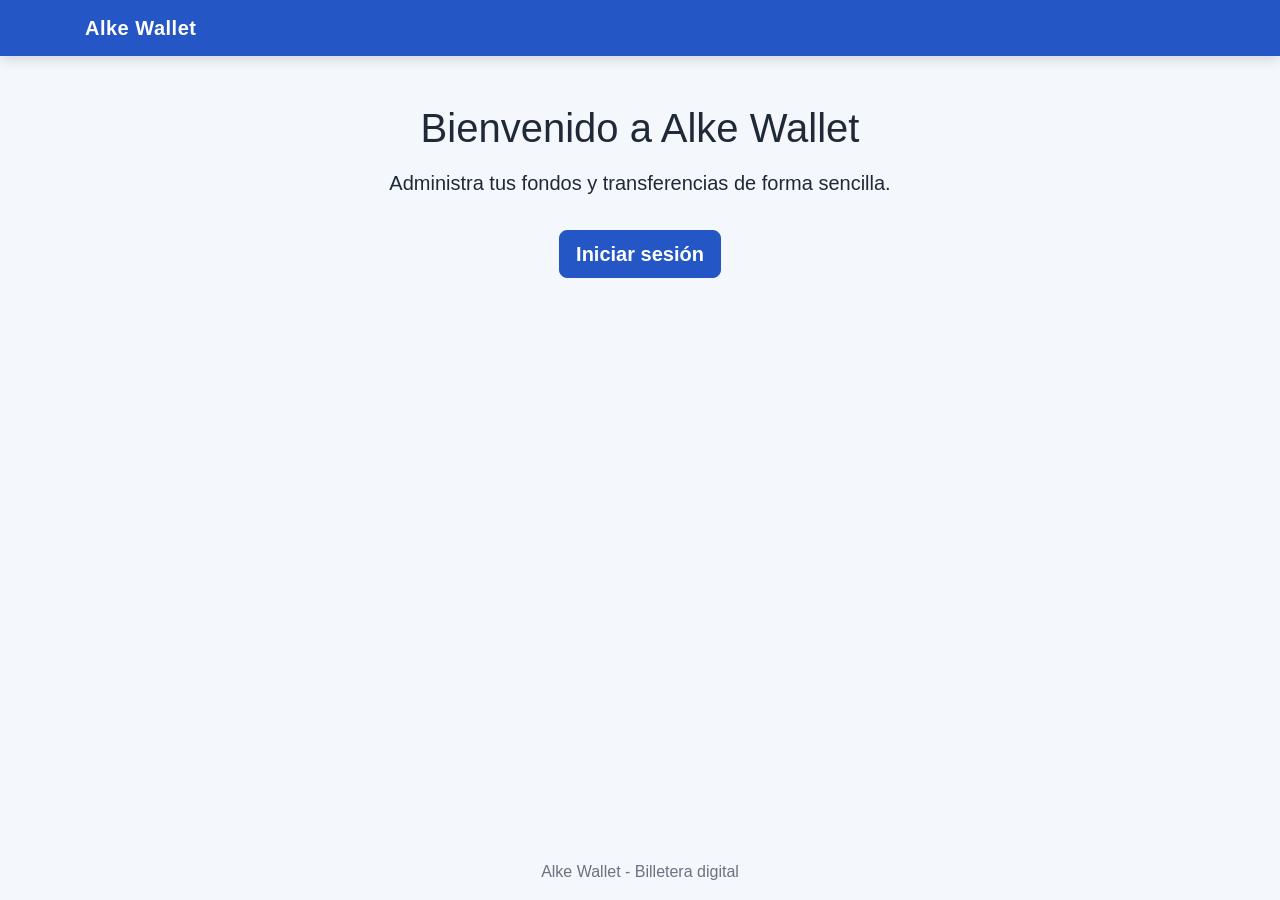
<file: index.html>
<!DOCTYPE html>
<html lang="es">
<head>
    <meta charset="UTF-8">
    <meta
        name="viewport"
        content="width=device-width, initial-scale=1.0"
    >

    <title>Alke Wallet</title>

    <!-- Bootstrap -->
    <link
        rel="stylesheet"
        href="https://cdn.jsdelivr.net/npm/bootstrap@4.6.2/dist/css/bootstrap.min.css"
    >

    <!-- Estilos propios -->
    <link rel="stylesheet" href="assets/css/style.css">
</head>

<body>

    <header>
        <nav class="navbar navbar-dark bg-primary">
            <div class="container">
                <span class="navbar-brand mb-0 h1">Alke Wallet</span>
            </div>
        </nav>
    </header>

    <main class="container">
        <section class="text-center mt-5">

            <h1>Bienvenido a Alke Wallet</h1>

            <p class="lead mt-3">
                Administra tus fondos y transferencias de forma sencilla.
            </p>

            <a
                href="login.html"
                class="btn btn-primary btn-lg mt-3"
            >
                Iniciar sesión
            </a>

        </section>
    </main>

    <footer class="text-center mt-5">
        <p>Alke Wallet - Billetera digital</p>
    </footer>

</body>
</html>
</file>
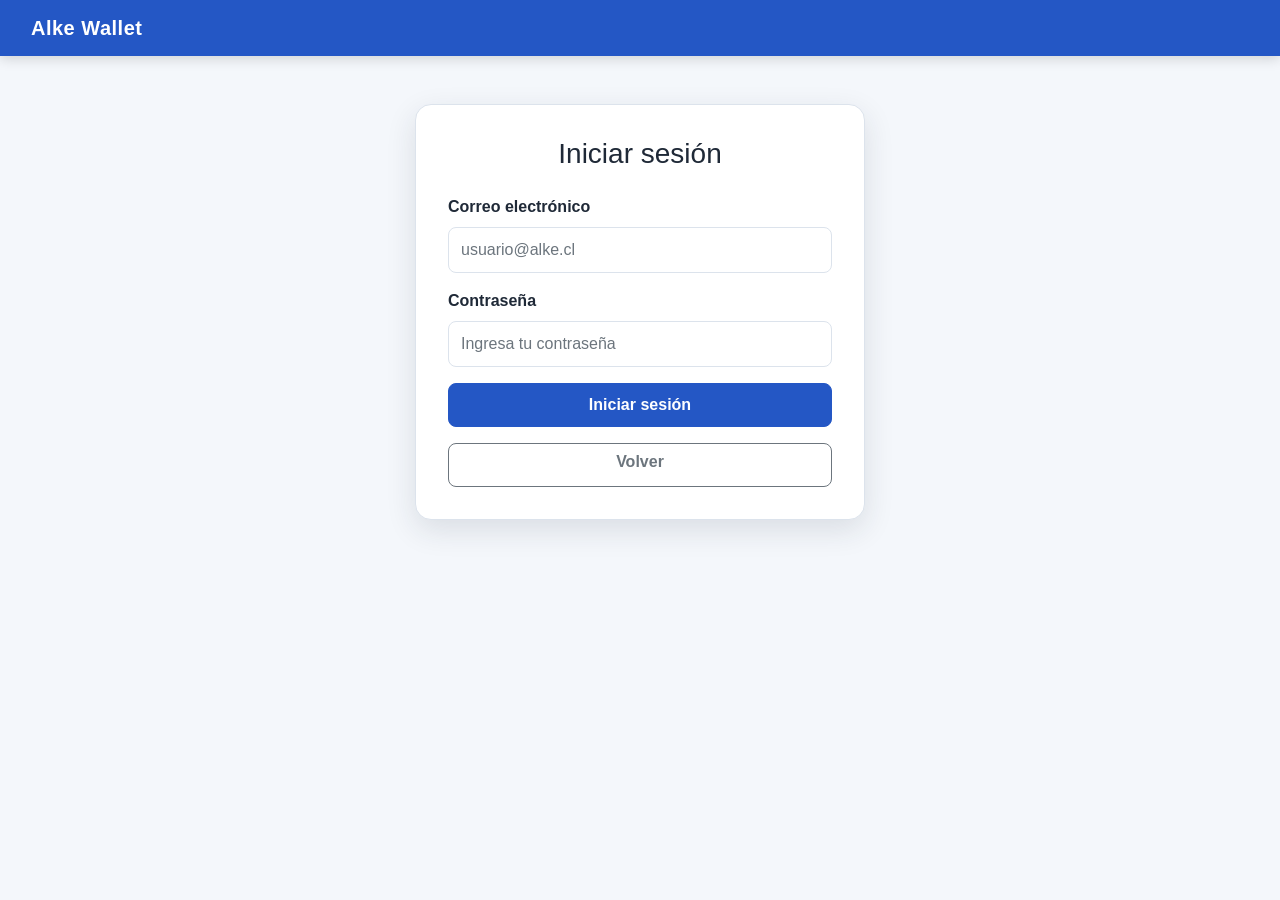
<file: deposit.html>
<!DOCTYPE html>
<html lang="es">
<head>
    <meta charset="UTF-8">

    <meta
        name="viewport"
        content="width=device-width, initial-scale=1.0"
    >

    <title>Depositar fondos | Alke Wallet</title>

    <!-- Bootstrap -->
    <link
        rel="stylesheet"
        href="https://cdn.jsdelivr.net/npm/bootstrap@4.6.2/dist/css/bootstrap.min.css"
    >

    <!-- Estilos propios -->
    <link rel="stylesheet" href="assets/css/style.css">
</head>

<body>

    <header>
        <nav class="navbar navbar-dark bg-primary">
            <div class="container-fluid">
                <a class="navbar-brand" href="menu.html">
                    Alke Wallet
                </a>
            </div>
        </nav>
    </header>

    <main class="container">

        <div class="row justify-content-center mt-5">

            <div class="col-12 col-md-7 col-lg-5">

                <section class="card shadow">

                    <div class="card-body">

                        <h1 class="h3 text-center mb-4">
                            Depositar fondos
                        </h1>

                        <div class="text-center mb-4">

                            <p class="mb-1">
                                Saldo disponible
                            </p>

                            <p
                                id="balance"
                                class="h2 font-weight-bold text-primary"
                            >
                                $0
                            </p>

                        </div>

                        <div
                            id="message"
                            class="mb-3"
                            aria-live="polite"
                        ></div>

                        <form id="depositForm">

                            <div class="form-group">

                                <label for="depositAmount">
                                    Monto a depositar
                                </label>

                                <input
                                    type="number"
                                    id="depositAmount"
                                    class="form-control"
                                    placeholder="Ejemplo: 10000"
                                    min="1"
                                    step="1"
                                    required
                                >

                            </div>

                            <button
                                type="submit"
                                class="btn btn-success btn-block"
                            >
                                Realizar depósito
                            </button>

                        </form>

                        <a
                            href="menu.html"
                            class="btn btn-outline-secondary btn-block mt-3"
                        >
                            Volver al menú
                        </a>

                    </div>

                </section>

            </div>

        </div>

    </main>

    <!-- jQuery -->
    <script src="https://code.jquery.com/jquery-3.7.1.min.js"></script>

    <!-- JavaScript propio -->
    <script src="assets/js/app.js"></script>

</body>
</html>
</file>
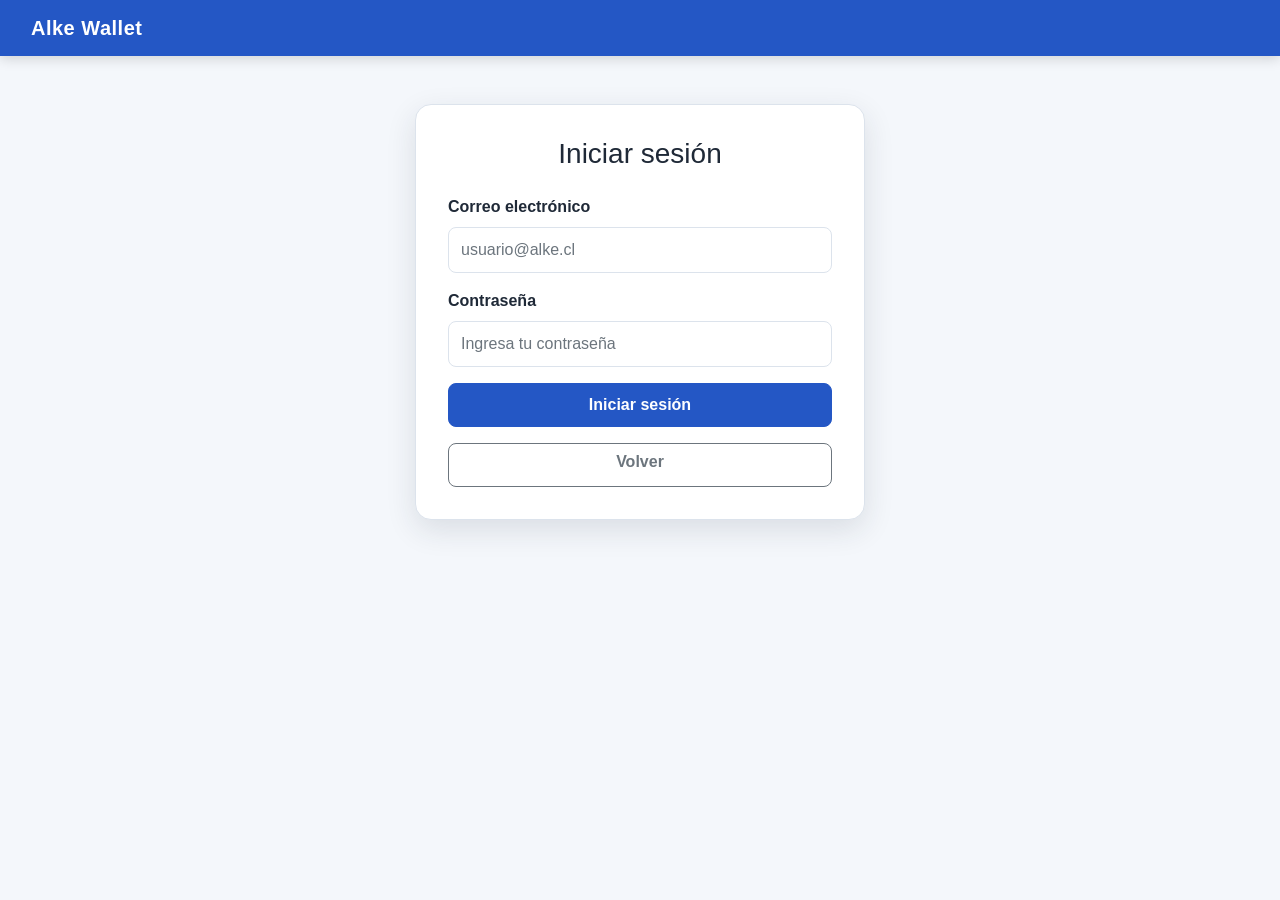
<file: login.html>
<!DOCTYPE html>
<html lang="es">
<head>
    <meta charset="UTF-8">

    <meta
        name="viewport"
        content="width=device-width, initial-scale=1.0"
    >

    <title>Iniciar sesión | Alke Wallet</title>

    <!-- Bootstrap -->
    <link
        rel="stylesheet"
        href="https://cdn.jsdelivr.net/npm/bootstrap@4.6.2/dist/css/bootstrap.min.css"
    >

    <!-- Estilos propios -->
    <link rel="stylesheet" href="assets/css/style.css">
</head>

<body>

    <header>
        <nav class="navbar navbar-dark bg-primary">
            <div class="container-fluid">
                <a class="navbar-brand" href="index.html">
                    Alke Wallet
                </a>
            </div>
        </nav>
    </header>

    <main class="container">

        <section class="mx-auto mt-5" style="max-width: 450px;">

            <div class="card shadow">

                <div class="card-body">

                    <h1 class="h3 text-center mb-4">
                        Iniciar sesión
                    </h1>

                    <div
                        id="message"
                        class="mb-3"
                        aria-live="polite"
                    ></div>

                    <form id="loginForm">

                        <div class="form-group">
                            <label for="email">
                                Correo electrónico
                            </label>

                            <input
                                type="email"
                                id="email"
                                class="form-control"
                                placeholder="usuario@alke.cl"
                                required
                                autocomplete="email"
                            >
                        </div>

                        <div class="form-group">
                            <label for="password">
                                Contraseña
                            </label>

                            <input
                                type="password"
                                id="password"
                                class="form-control"
                                placeholder="Ingresa tu contraseña"
                                required
                                minlength="4"
                                autocomplete="current-password"
                            >
                        </div>

                        <button
                            type="submit"
                            class="btn btn-primary btn-block"
                        >
                            Iniciar sesión
                        </button>

                    </form>

                    <a
                        href="index.html"
                        class="btn btn-outline-secondary btn-block mt-3"
                    >
                        Volver
                    </a>

                </div>

            </div>

        </section>

    </main>

    <!-- jQuery -->
    <script src="https://code.jquery.com/jquery-3.7.1.min.js"></script>

    <!-- JavaScript propio -->
    <script src="assets/js/app.js"></script>

</body>
</html>
</file>
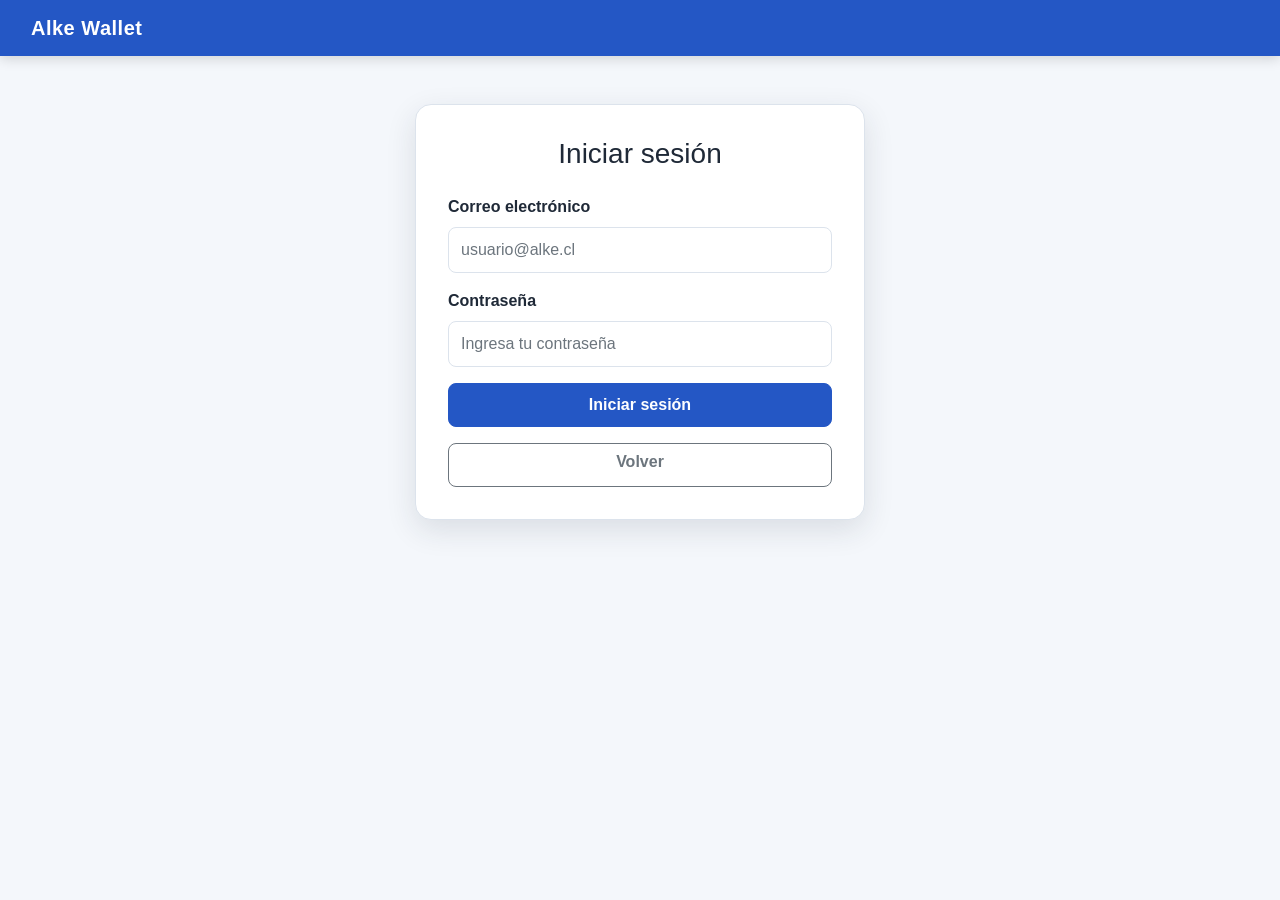
<file: menu.html>
<!DOCTYPE html>
<html lang="es">
<head>
    <meta charset="UTF-8">

    <meta
        name="viewport"
        content="width=device-width, initial-scale=1.0"
    >

    <title>Menú principal | Alke Wallet</title>

    <!-- Bootstrap -->
    <link
        rel="stylesheet"
        href="https://cdn.jsdelivr.net/npm/bootstrap@4.6.2/dist/css/bootstrap.min.css"
    >

    <!-- Estilos propios -->
    <link rel="stylesheet" href="assets/css/style.css">
</head>

<body>

    <header>
        <nav class="navbar navbar-expand-md navbar-dark bg-primary">

            <div class="container-fluid">

                <a class="navbar-brand" href="menu.html">
                    Alke Wallet
                </a>

                <button
                    class="navbar-toggler"
                    type="button"
                    data-toggle="collapse"
                    data-target="#menuNavegacion"
                    aria-controls="menuNavegacion"
                    aria-expanded="false"
                    aria-label="Abrir menú de navegación"
                >
                    <span class="navbar-toggler-icon"></span>
                </button>

                <div
                    class="collapse navbar-collapse"
                    id="menuNavegacion"
                >

                    <ul class="navbar-nav ml-auto">

                        <li class="nav-item">
                            <a class="nav-link" href="deposit.html">
                                Depositar
                            </a>
                        </li>

                        <li class="nav-item">
                            <a class="nav-link" href="sendmoney.html">
                                Enviar dinero
                            </a>
                        </li>

                        <li class="nav-item">
                            <a class="nav-link" href="transactions.html">
                                Movimientos
                            </a>
                        </li>

                        <li class="nav-item">
                            <a
                                class="nav-link"
                                href="login.html"
                                id="logoutBtn"
                            >
                                Cerrar sesión
                            </a>
                        </li>

                    </ul>

                </div>

            </div>

        </nav>
    </header>

    <main class="container py-5">

        <section class="text-center mb-5">

            <h1>Menú principal</h1>

            <p class="lead">
                Administra tus fondos desde Alke Wallet.
            </p>

        </section>

        <section class="row justify-content-center mb-4">

            <article class="col-12 col-md-8 col-lg-6">

                <div class="card shadow text-center">

                    <div class="card-body">

                        <h2 class="h5">
                            Saldo disponible
                        </h2>

                        <p
                            id="balance"
                            class="display-4 font-weight-bold text-primary"
                        >
                            $0
                        </p>

                    </div>

                </div>

            </article>

        </section>

        <section class="row">

            <article class="col-12 col-md-4 mb-4">

                <div class="card h-100 shadow-sm">

                    <div class="card-body text-center">

                        <h2 class="h4">
                            Depositar fondos
                        </h2>

                        <p>
                            Aumenta el saldo disponible de tu billetera.
                        </p>

                        <a
                            href="deposit.html"
                            class="btn btn-success btn-block"
                        >
                            Depositar
                        </a>

                    </div>

                </div>

            </article>

            <article class="col-12 col-md-4 mb-4">

                <div class="card h-100 shadow-sm">

                    <div class="card-body text-center">

                        <h2 class="h4">
                            Enviar dinero
                        </h2>

                        <p>
                            Transfiere fondos a tus contactos guardados.
                        </p>

                        <a
                            href="sendmoney.html"
                            class="btn btn-primary btn-block"
                        >
                            Transferir
                        </a>

                    </div>

                </div>

            </article>

            <article class="col-12 col-md-4 mb-4">

                <div class="card h-100 shadow-sm">

                    <div class="card-body text-center">

                        <h2 class="h4">
                            Últimos movimientos
                        </h2>

                        <p>
                            Revisa los depósitos y transferencias realizadas.
                        </p>

                        <a
                            href="transactions.html"
                            class="btn btn-info btn-block"
                        >
                            Ver movimientos
                        </a>

                    </div>

                </div>

            </article>

        </section>

    </main>

    <footer class="text-center py-4">
        <small>Alke Wallet - Billetera digital</small>
    </footer>

    <!-- jQuery -->
    <script src="https://code.jquery.com/jquery-3.7.1.min.js"></script>

    <!-- JavaScript de Bootstrap -->
    <script
        src="https://cdn.jsdelivr.net/npm/bootstrap@4.6.2/dist/js/bootstrap.bundle.min.js"
    ></script>

    <!-- JavaScript propio -->
    <script src="assets/js/app.js"></script>

</body>
</html>
</file>
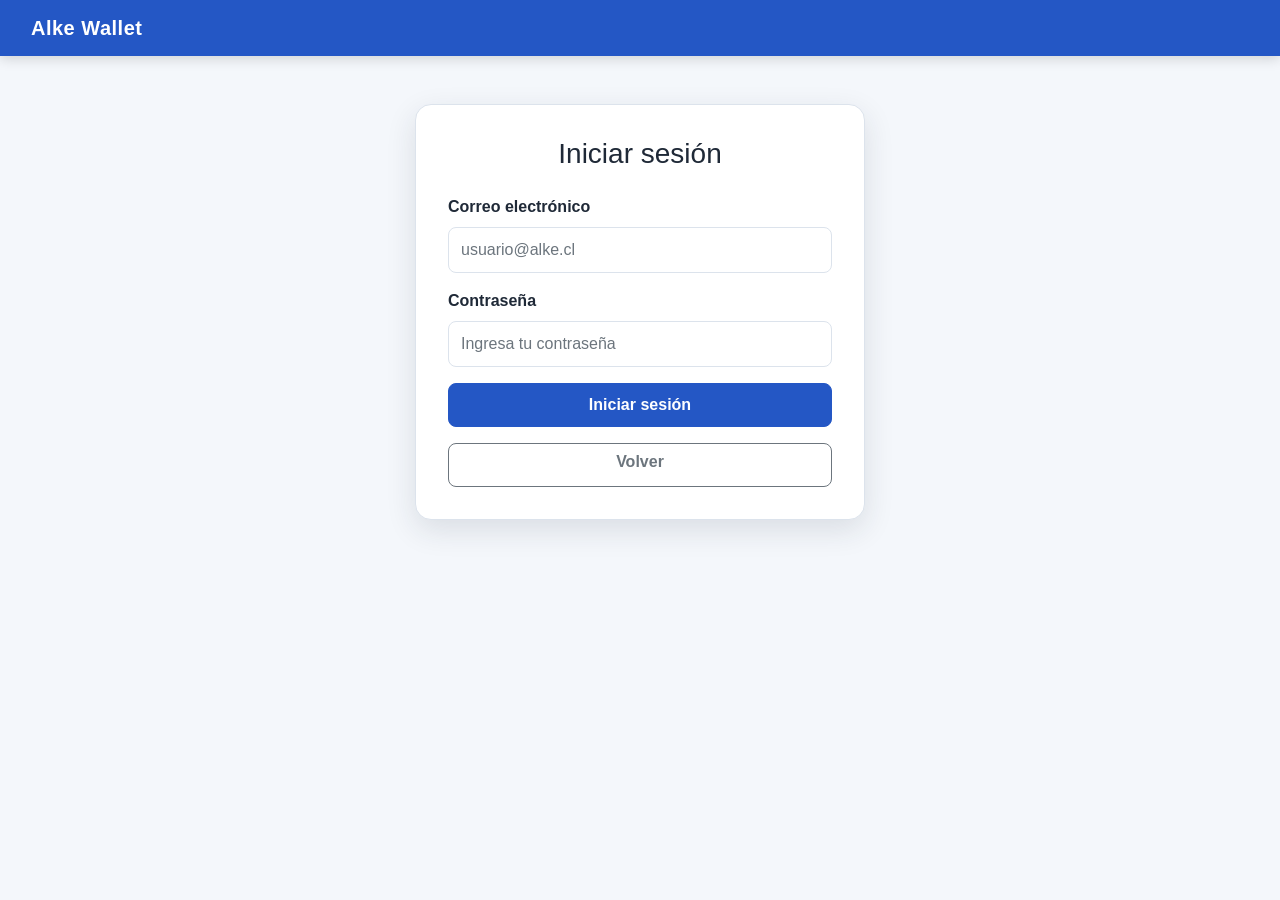
<file: sendmoney.html>
<!DOCTYPE html>
<html lang="es">

<head>
    <meta charset="UTF-8">

    <meta
        name="viewport"
        content="width=device-width, initial-scale=1.0"
    >

    <title>Enviar dinero | Alke Wallet</title>

    <!-- Bootstrap -->
    <link
        rel="stylesheet"
        href="https://cdn.jsdelivr.net/npm/bootstrap@4.6.2/dist/css/bootstrap.min.css"
    >

    <!-- Estilos propios -->
    <link
        rel="stylesheet"
        href="assets/css/style.css"
    >
</head>

<body>

    <header>
        <nav class="navbar navbar-dark bg-primary">

            <div class="container-fluid">

                <a
                    class="navbar-brand"
                    href="menu.html"
                >
                    Alke Wallet
                </a>

            </div>

        </nav>
    </header>

    <main class="container">

        <div class="row justify-content-center mt-5">

            <div class="col-12 col-md-9 col-lg-7">

                <section class="card shadow">

                    <div class="card-body">

                        <h1 class="h3 text-center mb-4">
                            Enviar dinero
                        </h1>

                        <div class="text-center mb-4">

                            <p class="mb-1">
                                Saldo disponible
                            </p>

                            <p
                                id="balance"
                                class="h2 font-weight-bold text-primary"
                            >
                                $0
                            </p>

                        </div>

                        <div
                            id="message"
                            class="mb-3"
                            aria-live="polite"
                        ></div>

                        <form id="sendMoneyForm">

                            <div class="form-group">

                                <label for="searchContact">
                                    Buscar o seleccionar contacto
                                </label>

                                <input
                                    type="text"
                                    id="searchContact"
                                    class="form-control"
                                    placeholder="Nombre o alias"
                                    autocomplete="off"
                                    required
                                >

                                <small class="form-text text-muted">
                                    Selecciona un contacto de la lista.
                                </small>

                            </div>

                            <button
                                type="button"
                                class="btn btn-outline-primary btn-block mb-4"
                                data-toggle="modal"
                                data-target="#contactModal"
                            >
                                Agregar nuevo contacto
                            </button>

                            <section aria-labelledby="titulo-contactos">

                                <h2
                                    id="titulo-contactos"
                                    class="h5"
                                >
                                    Contactos guardados
                                </h2>

                                <ul
                                    id="contactList"
                                    class="list-group mb-4"
                                ></ul>

                            </section>

                            <div class="form-group">

                                <label for="sendAmount">
                                    Monto a transferir
                                </label>

                                <input
                                    type="number"
                                    id="sendAmount"
                                    class="form-control"
                                    placeholder="Ejemplo: 5000"
                                    min="1"
                                    step="1"
                                    required
                                >

                            </div>

                            <button
                                type="submit"
                                class="btn btn-primary btn-block"
                            >
                                Enviar dinero
                            </button>

                        </form>

                        <a
                            href="menu.html"
                            class="btn btn-outline-secondary btn-block mt-3"
                        >
                            Volver al menú
                        </a>

                    </div>

                </section>

            </div>

        </div>

    </main>


    <!-- MODAL PARA AGREGAR CONTACTO -->

    <div
        class="modal fade"
        id="contactModal"
        tabindex="-1"
        role="dialog"
        aria-labelledby="contactModalTitle"
        aria-hidden="true"
    >

        <div
            class="modal-dialog"
            role="document"
        >

            <div class="modal-content">

                <div class="modal-header">

                    <h2
                        class="modal-title h5"
                        id="contactModalTitle"
                    >
                        Agregar nuevo contacto
                    </h2>

                    <button
                        type="button"
                        class="close"
                        data-dismiss="modal"
                        aria-label="Cerrar"
                    >
                        <span aria-hidden="true">
                            &times;
                        </span>
                    </button>

                </div>

                <form id="contactForm">

                    <div class="modal-body">

                        <div
                            id="contactMessage"
                            class="mb-3"
                            aria-live="polite"
                        ></div>

                        <div class="form-group">

                            <label for="contactName">
                                Nombre
                            </label>

                            <input
                                type="text"
                                id="contactName"
                                class="form-control"
                                placeholder="Ejemplo: Ana Pérez"
                                required
                            >

                        </div>

                        <div class="form-group">

                            <label for="contactAlias">
                                Alias
                            </label>

                            <input
                                type="text"
                                id="contactAlias"
                                class="form-control"
                                placeholder="Ejemplo: ana.perez"
                                required
                            >

                        </div>

                        <div class="form-group">

                            <label for="contactBank">
                                Banco
                            </label>

                            <input
                                type="text"
                                id="contactBank"
                                class="form-control"
                                placeholder="Ejemplo: Banco Estado"
                                required
                            >

                        </div>

                        <div class="form-group">

                            <label for="contactAccount">
                                Número de cuenta
                            </label>

                            <input
                                type="text"
                                id="contactAccount"
                                class="form-control"
                                placeholder="Solo números"
                                inputmode="numeric"
                                pattern="[0-9]+"
                                required
                            >

                        </div>

                    </div>

                    <div class="modal-footer">

                        <button
                            type="button"
                            class="btn btn-outline-secondary"
                            data-dismiss="modal"
                        >
                            Cancelar
                        </button>

                        <button
                            type="submit"
                            class="btn btn-primary"
                        >
                            Guardar contacto
                        </button>

                    </div>

                </form>

            </div>

        </div>

    </div>


    <footer class="text-center mt-5 mb-3">

        <small>
            Alke Wallet - Billetera digital
        </small>

    </footer>


    <!-- jQuery -->
    <script
        src="https://code.jquery.com/jquery-3.7.1.min.js"
    ></script>

    <!-- Bootstrap JavaScript -->
    <script
        src="https://cdn.jsdelivr.net/npm/bootstrap@4.6.2/dist/js/bootstrap.bundle.min.js"
    ></script>

    <!-- JavaScript propio -->
    <script src="assets/js/app.js"></script>

</body>

</html>
</file>
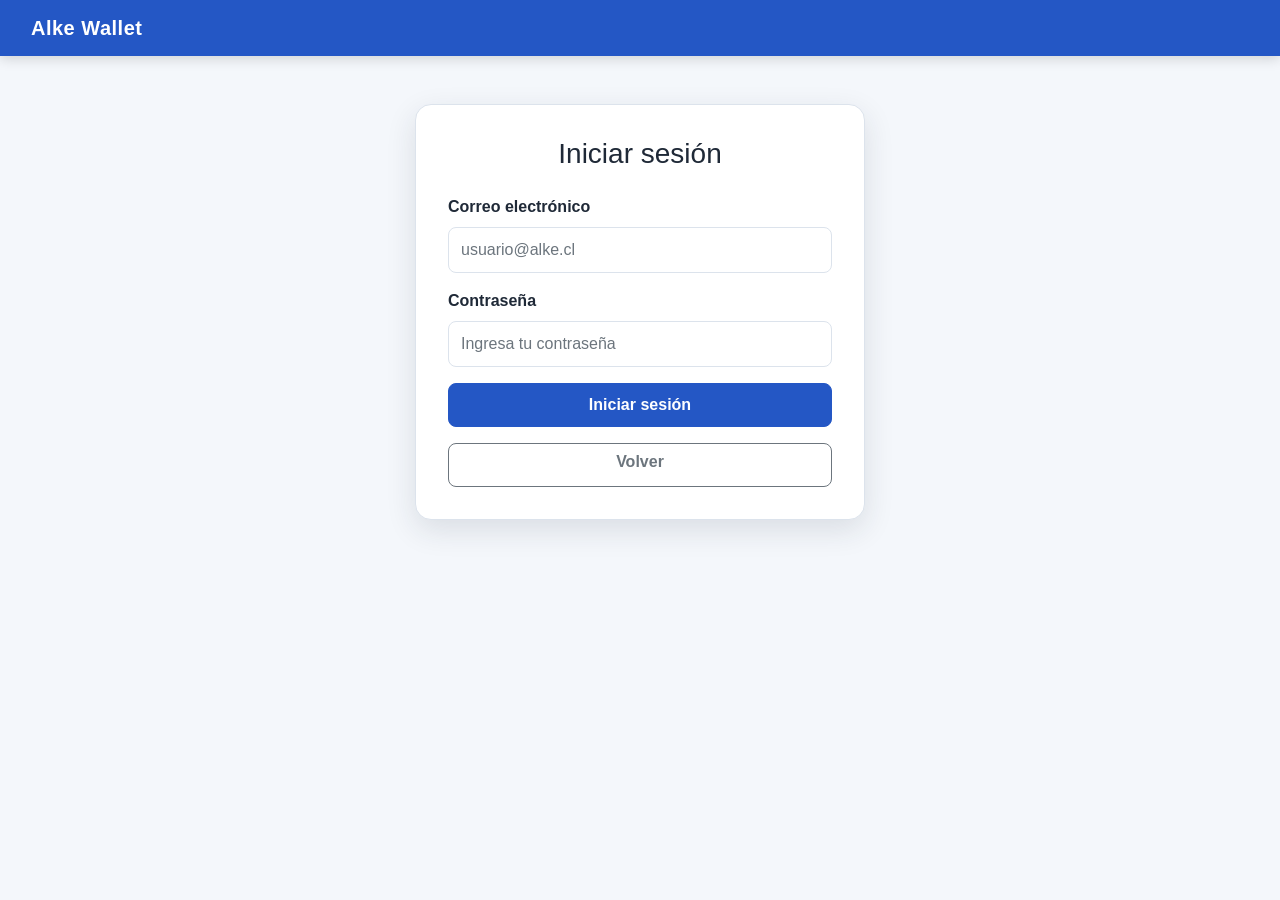
<file: transactions.html>
<!DOCTYPE html>
<html lang="es">
<head>
    <meta charset="UTF-8">

    <meta
        name="viewport"
        content="width=device-width, initial-scale=1.0"
    >

    <title>Últimos movimientos | Alke Wallet</title>

    <!-- Bootstrap -->
    <link
        rel="stylesheet"
        href="https://cdn.jsdelivr.net/npm/bootstrap@4.6.2/dist/css/bootstrap.min.css"
    >

    <!-- Estilos propios -->
    <link rel="stylesheet" href="assets/css/style.css">
</head>

<body>

    <header>
        <nav class="navbar navbar-dark bg-primary">
            <div class="container-fluid">
                <a class="navbar-brand" href="menu.html">
                    Alke Wallet
                </a>
            </div>
        </nav>
    </header>

    <main class="container">

        <div class="row justify-content-center mt-5">

            <div class="col-12 col-md-9 col-lg-7">

                <section class="card shadow">

                    <div class="card-body">

                        <h1 class="h3 text-center mb-4">
                            Últimos movimientos
                        </h1>

                        <div class="text-center mb-4">

                            <p class="mb-1">
                                Saldo disponible
                            </p>

                            <p
                                id="balance"
                                class="h2 font-weight-bold text-primary"
                            >
                                $0
                            </p>

                        </div>

                        <section aria-labelledby="titulo-historial">

                            <h2
                                id="titulo-historial"
                                class="h5 mb-3"
                            >
                                Historial de transacciones
                            </h2>

                            <ul
                                id="transactionList"
                                class="list-group"
                            ></ul>

                        </section>

                        <a
                            href="menu.html"
                            class="btn btn-outline-secondary btn-block mt-4"
                        >
                            Volver al menú
                        </a>

                    </div>

                </section>

            </div>

        </div>

    </main>

    <footer class="text-center mt-5 mb-3">
        <small>Alke Wallet - Billetera digital</small>
    </footer>

    <!-- jQuery -->
    <script src="https://code.jquery.com/jquery-3.7.1.min.js"></script>

    <!-- JavaScript de Bootstrap -->
    <script
        src="https://cdn.jsdelivr.net/npm/bootstrap@4.6.2/dist/js/bootstrap.bundle.min.js"
    ></script>

    <!-- JavaScript propio -->
    <script src="assets/js/app.js"></script>

</body>
</html>
</file>
<file: assets/css/style.css>
/* ==============================
   VARIABLES GENERALES
============================== */

:root {
    --color-primary: #2457c5;
    --color-primary-dark: #173a85;
    --color-secondary: #6c757d;
    --color-success: #198754;
    --color-danger: #dc3545;
    --color-info: #0d6efd;
    --color-background: #f4f7fb;
    --color-surface: #ffffff;
    --color-text: #1f2937;
    --color-muted: #6b7280;
    --color-border: #dce3ec;
    --shadow-card: 0 10px 30px rgba(31, 41, 55, 0.12);
}


/* ==============================
   ESTILOS GENERALES
============================== */

* {
    box-sizing: border-box;
}

html {
    scroll-behavior: smooth;
}

body {
    min-height: 100vh;
    margin: 0;
    background-color: var(--color-background);
    color: var(--color-text);
    font-family: Arial, Helvetica, sans-serif;
    display: flex;
    flex-direction: column;
}

main {
    flex: 1;
}

h1,
h2,
h3,
h4,
h5,
h6 {
    color: var(--color-text);
}

a {
    transition: opacity 0.2s ease;
}

a:hover {
    text-decoration: none;
}


/* ==============================
   BARRA DE NAVEGACIÓN
============================== */

.navbar {
    box-shadow: 0 3px 12px rgba(0, 0, 0, 0.15);
}

.navbar.bg-primary {
    background-color: var(--color-primary) !important;
}

.navbar-brand {
    font-weight: 700;
    letter-spacing: 0.5px;
}

.navbar-dark .navbar-nav .nav-link {
    color: rgba(255, 255, 255, 0.9);
}

.navbar-dark .navbar-nav .nav-link:hover,
.navbar-dark .navbar-nav .nav-link:focus {
    color: #ffffff;
}


/* ==============================
   TARJETAS
============================== */

.card {
    border: 1px solid var(--color-border);
    border-radius: 16px;
    background-color: var(--color-surface);
}

.card.shadow,
.card.shadow-sm {
    box-shadow: var(--shadow-card) !important;
}

.card-body {
    padding: 2rem;
}


/* ==============================
   SALDO
============================== */

#balance {
    color: var(--color-primary-dark) !important;
    word-break: break-word;
}


/* ==============================
   FORMULARIOS
============================== */

.form-control {
    min-height: 46px;
    border: 1px solid var(--color-border);
    border-radius: 8px;
}

.form-control:focus {
    border-color: var(--color-primary);
    box-shadow: 0 0 0 0.2rem rgba(36, 87, 197, 0.2);
}

label {
    font-weight: 600;
}

.form-text {
    color: var(--color-muted);
}


/* ==============================
   BOTONES
============================== */

.btn {
    min-height: 44px;
    border-radius: 8px;
    font-weight: 600;
    transition:
        transform 0.2s ease,
        box-shadow 0.2s ease,
        background-color 0.2s ease;
}

.btn:hover {
    transform: translateY(-1px);
    box-shadow: 0 5px 12px rgba(0, 0, 0, 0.14);
}

.btn-primary {
    background-color: var(--color-primary);
    border-color: var(--color-primary);
}

.btn-primary:hover,
.btn-primary:focus {
    background-color: var(--color-primary-dark);
    border-color: var(--color-primary-dark);
}

.btn-outline-primary {
    color: var(--color-primary);
    border-color: var(--color-primary);
}

.btn-outline-primary:hover {
    background-color: var(--color-primary);
    border-color: var(--color-primary);
}


/* ==============================
   MENSAJES
============================== */

#message:empty {
    display: none;
}

#message {
    border-radius: 8px;
}

.alert {
    border-radius: 8px;
}


/* ==============================
   CONTACTOS Y MOVIMIENTOS
============================== */

.list-group {
    border-radius: 10px;
    overflow: hidden;
}

.list-group-item {
    border-color: var(--color-border);
    padding: 1rem;
}

.contact-item {
    cursor: pointer;
    transition:
        background-color 0.2s ease,
        transform 0.2s ease;
}

.contact-item:hover {
    background-color: #eef4ff;
    transform: translateX(3px);
}

.transaction-income {
    border-left: 5px solid var(--color-success);
}

.transaction-expense {
    border-left: 5px solid var(--color-danger);
}


/* ==============================
   PIE DE PÁGINA
============================== */

footer {
    color: var(--color-muted);
}


/* ==============================
   ACCESIBILIDAD
============================== */

a:focus,
button:focus,
input:focus {
    outline: 3px solid rgba(36, 87, 197, 0.25);
    outline-offset: 2px;
}


/* ==============================
   DISEÑO RESPONSIVE
============================== */

@media (max-width: 767px) {
    main.container {
        padding-left: 15px;
        padding-right: 15px;
    }

    .card-body {
        padding: 1.5rem;
    }

    .display-4 {
        font-size: 2.4rem;
    }

    h1 {
        font-size: 1.9rem;
    }

    .navbar-nav {
        padding-top: 1rem;
    }

    .navbar-dark .navbar-nav .nav-link {
        padding: 0.75rem 0;
    }
}

@media (max-width: 575px) {
    .card {
        border-radius: 12px;
    }

    .card-body {
        padding: 1.25rem;
    }

    .display-4 {
        font-size: 2rem;
    }

    .btn {
        width: 100%;
    }

    footer {
        padding-left: 1rem;
        padding-right: 1rem;
    }
}
</file>
